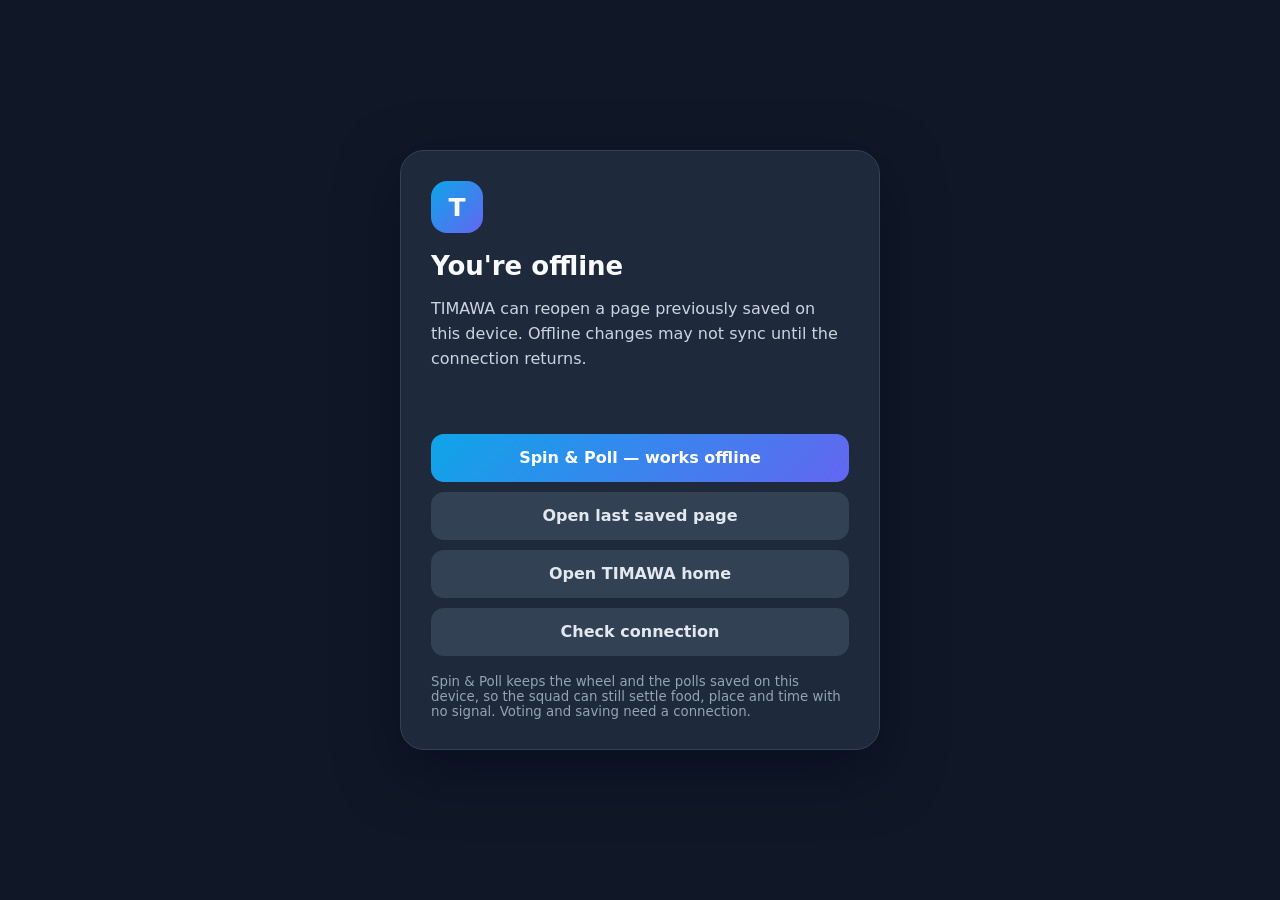
<file: offline.html>
<!doctype html>
<html lang="en">
<head>
  <meta charset="utf-8">
  <meta name="viewport" content="width=device-width, initial-scale=1, viewport-fit=cover, interactive-widget=resizes-content">
  <meta name="theme-color" content="#16233a">
  <title>TIMAWA — Offline</title>
  <style>
    :root { color-scheme: light dark; font-family: system-ui, -apple-system, BlinkMacSystemFont, "Segoe UI", sans-serif; }
    * { box-sizing: border-box; }
    body { margin: 0; min-height: 100vh; display: grid; place-items: center; padding: 24px; background: #101827; color: #f8fafc; }
    main { width: min(100%, 480px); padding: 30px; border: 1px solid #334155; border-radius: 24px; background: #1e293b; box-shadow: 0 20px 60px #02061780; }
    .mark { width: 52px; height: 52px; display: grid; place-items: center; border-radius: 16px; background: linear-gradient(135deg,#0ea5e9,#6366f1); font-size: 25px; font-weight: 900; }
    h1 { margin: 18px 0 8px; font-size: 26px; }
    p { color: #cbd5e1; line-height: 1.55; }
    .actions { display: grid; gap: 10px; margin-top: 22px; }
    button { min-height: 48px; padding: 12px 16px; border: 0; border-radius: 13px; color: #fff; background: #2563eb; font: inherit; font-weight: 750; cursor: pointer; }
    button.secondary { color: #e2e8f0; background: #334155; }
    button.accent { background: linear-gradient(135deg, #0ea5e9, #6366f1); }
    button:disabled { opacity: .5; cursor: not-allowed; }
    small { display: block; margin-top: 18px; color: #94a3b8; }
    #status { min-height: 1.5em; color: #bae6fd; }
  </style>
</head>
<body>
  <main>
    <div class="mark" aria-hidden="true">T</div>
    <h1>You're offline</h1>
    <p>TIMAWA can reopen a page previously saved on this device. Offline changes may not sync until the connection returns.</p>
    <p id="status" role="status" aria-live="polite"></p>
    <div class="actions">
      <button id="openWheel" class="accent" type="button">Spin &amp; Poll — works offline</button>
      <button id="openLast" class="secondary" type="button">Open last saved page</button>
      <button id="openHome" class="secondary" type="button">Open TIMAWA home</button>
      <button id="retry" class="secondary" type="button">Check connection</button>
    </div>
    <small>Spin &amp; Poll keeps the wheel and the polls saved on this device, so the squad can still settle food, place and time with no signal. Voting and saving need a connection.</small>
  </main>
  <script>
    (function () {
      'use strict';
      var status = document.getElementById('status');
      function localPage(value) {
        try {
          var target = new URL(value || './index.html', location.href);
          return target.origin === location.origin && target.pathname.startsWith(new URL('./', location.href).pathname) ? target.href : new URL('./index.html', location.href).href;
        } catch (_) { return new URL('./index.html', location.href).href; }
      }
      function go(target) { location.href = localPage(target); }
      document.getElementById('openLast').addEventListener('click', function () {
        var last = '';
        try { last = localStorage.getItem('timawa.lastPage') || ''; } catch (_) {}
        go(last || './dashboard.html');
      });
      document.getElementById('openWheel').addEventListener('click', function () {
        try { sessionStorage.setItem('timawa.offline-mode', '1'); } catch (_) {}
        location.href = new URL('./squad-wheel.html', location.href).href;
      });
      document.getElementById('openHome').addEventListener('click', function () { go('./index.html'); });
      document.getElementById('retry').addEventListener('click', function () {
        if (navigator.onLine) { status.textContent = 'Connection detected. Opening TIMAWA…'; go('./index.html'); }
        else status.textContent = 'Still offline. You can open a page saved on this device.';
      });
      window.addEventListener('online', function () { status.textContent = 'Connection restored. Reopen TIMAWA to sync.'; });
    })();
  </script>
</body>
</html>
</file>
